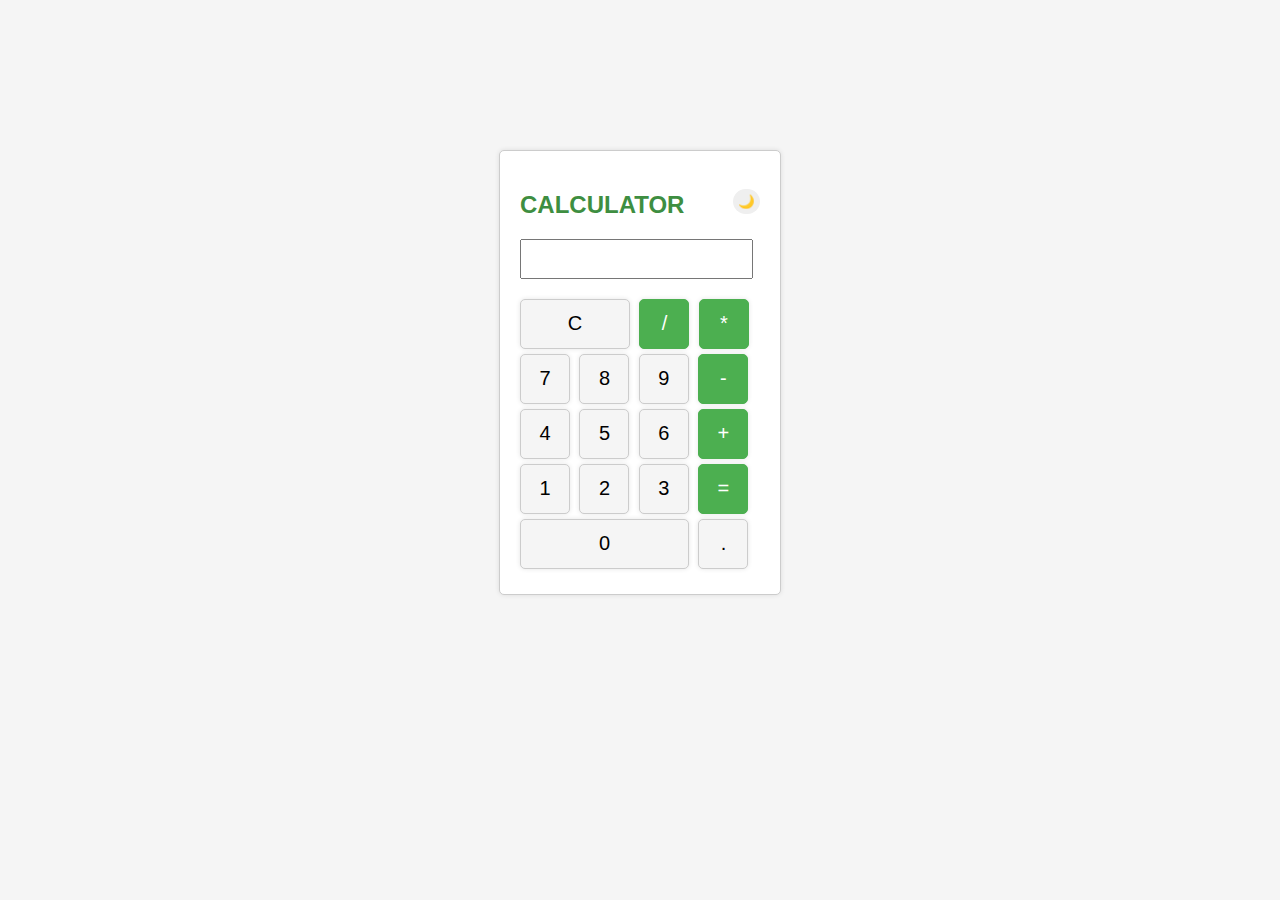
<file: Task-1/index.html>
<!DOCTYPE html>
<html>
<head>
	<title>Calculator</title>
	<link rel="stylesheet" href="calulator.css">
</head>
<body class="cal">
	<div class="calculator">
		<h2 class="heading">CALCULATOR</h2>
		<button class="theme" onclick="theme()">🌙</button>
		<input type="text" id="result" readonly>
		<input type="button" value="C" onclick="clearResult()" id="clr">
		<input type="button" value="/" class="operator" onclick="operate('/')">
		<input type="button" value="*" class="operator" onclick="operate('*')">
		<br>
		<input type="button" value="7" onclick="addNumber(7)">
		<input type="button" value="8" onclick="addNumber(8)">
		<input type="button" value="9" onclick="addNumber(9)">
		<input type="button" value="-" class="operator" onclick="operate('-')">
		<br>
		<input type="button" value="4" onclick="addNumber(4)">
		<input type="button" value="5" onclick="addNumber(5)">
		<input type="button" value="6" onclick="addNumber(6)">
		<input type="button" value="+" class="operator" onclick="operate('+')">
		<br>
		<input type="button" value="1" onclick="addNumber(1)">
		<input type="button" value="2" onclick="addNumber(2)">
		<input type="button" value="3" onclick="addNumber(3)">
		<input type="button" value="=" class="operator" id="eql" onclick="calculate()">
		<br>
		<input type="button" value="0" onclick="addNumber(0)" id="zero">
		<input type="button" value="." onclick="addDecimal()">
	</div>

	<script src="calculator.js"></script>
</body>
</html>
</file>
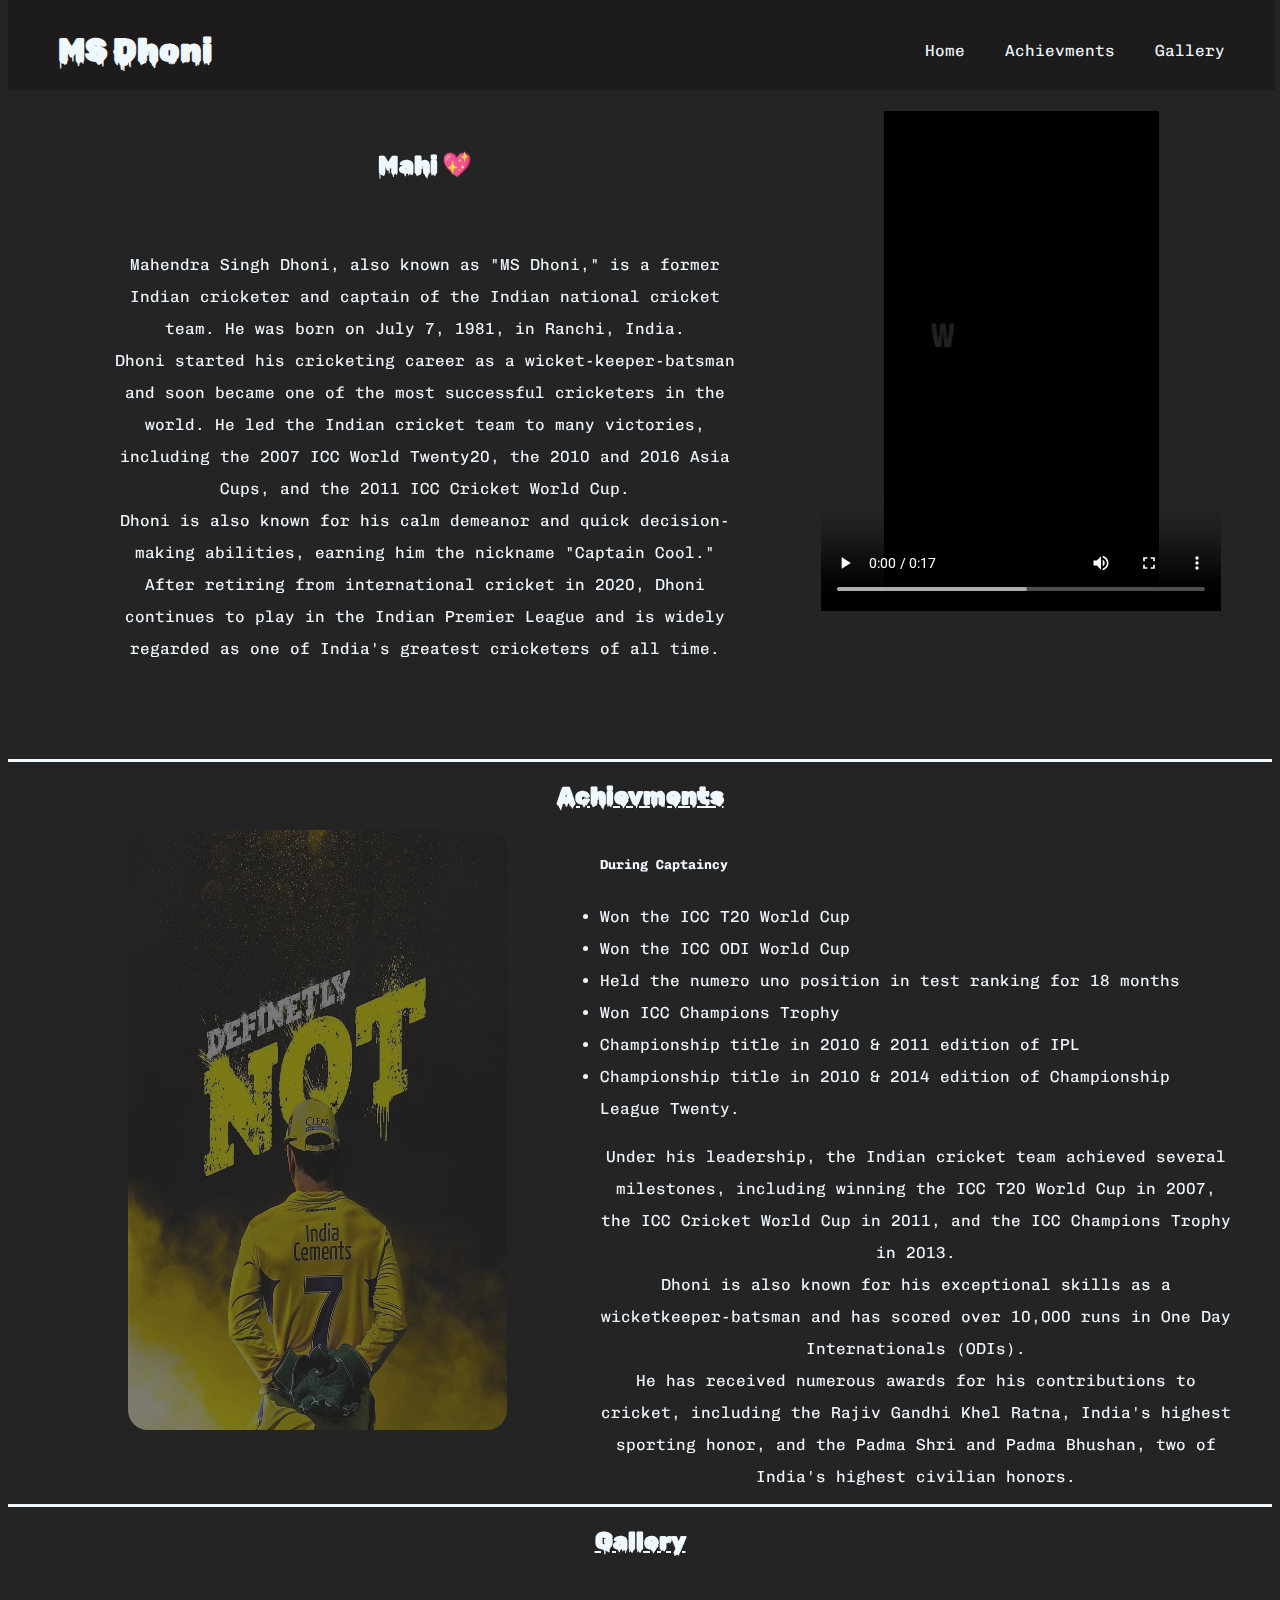
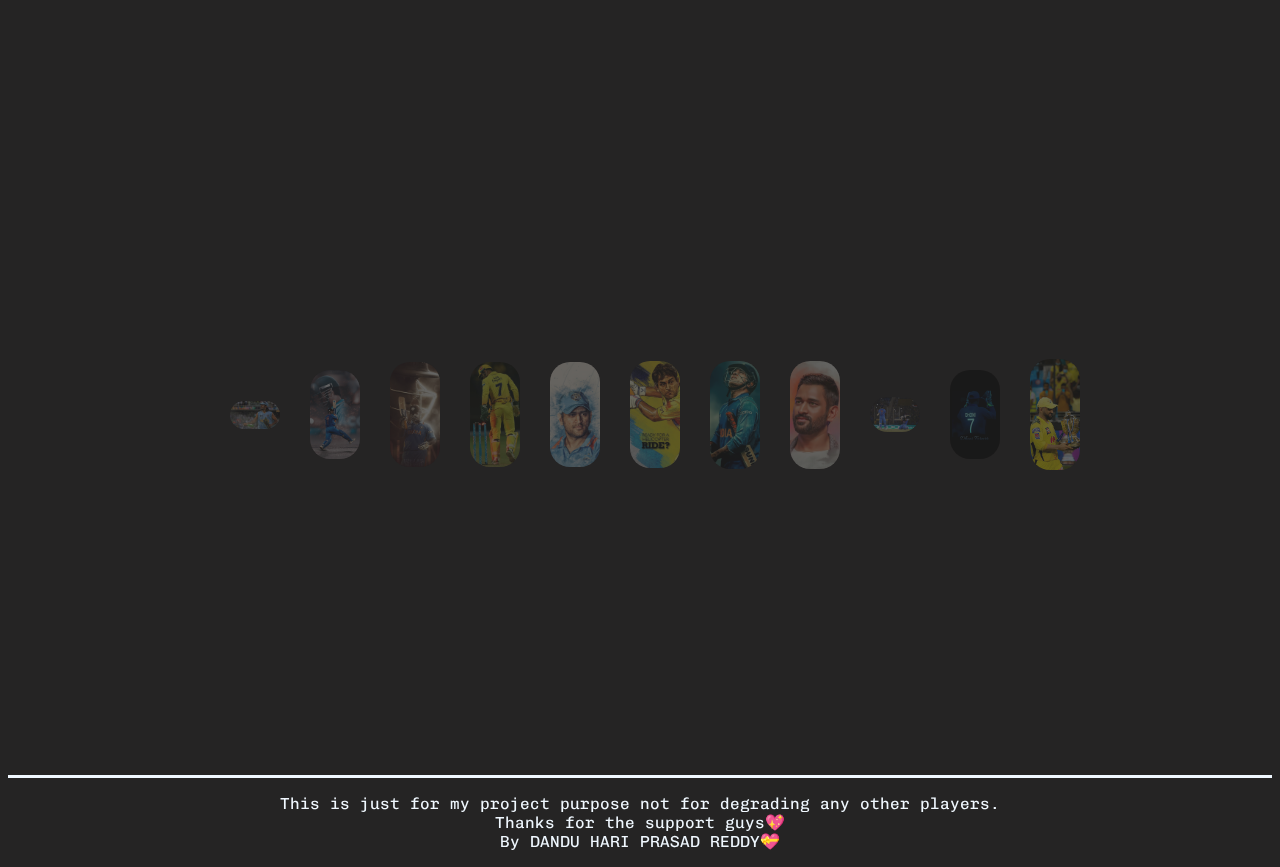
<file: Task-2/index.html>
<!DOCTYPE html>
<html lang="en">
<head>
    <meta charset="UTF-8">
    <meta http-equiv="X-UA-Compatible" content="IE=edge">
    <meta name="viewport" content="width=device-width, initial-scale=1.0">
    <title>Mahi Tribute Page</title>
    <link rel="stylesheet" href="tri.css">
</head>
<body>
    <header>
        <h1 class="title">MS Dhoni</h1>
        <ol class="nav-bar">
            <li>
                <a href="#h" class="nav">Home</a>
            </li>
            <li>
                <a href="#Achievments" class="nav">Achievments</a>
            </li>
            <li>
                <a href="#Gallery" class="nav">Gallery</a>
            </li>
        </ol>
    </header>
    <main>
        <section class="h" id="h">
            <section>
                <video src="mahi.mp4" controls class="vide" width="360px" height="400px"></video>
            </section>
            <section class="home">
                <h2 class="hname">Mahi 💖</h2>
                <p class="hommahi">Mahendra Singh Dhoni, also known as "MS Dhoni," is a former Indian cricketer and captain of the Indian national cricket team. He was born on July 7, 1981, in Ranchi, India.<br> Dhoni started his cricketing career as a wicket-keeper-batsman and soon became one of the most successful cricketers in the world. He led the Indian cricket team to many victories, including the 2007 ICC World Twenty20, the 2010 and 2016 Asia Cups, and the 2011 ICC Cricket World Cup.<br> Dhoni is also known for his calm demeanor and quick decision-making abilities, earning him the nickname "Captain Cool." After retiring from international cricket in 2020, Dhoni continues to play in the Indian Premier League and is widely regarded as one of India's greatest cricketers of all time.</p>
            </section>
        </section>
        <section class="Achievments" id="Achievments">
            <section>
                <h2 class="achead">Achievments</h2>
                <img src="img-12.jpg" alt="Dhoni" width="400" height="600" class="imach">
                <section class="atext">
                <h5>During Captaincy</h5>
                <li class="ites">Won the ICC T20 World Cup</li>
                <li class="ites">Won the ICC ODI World Cup</li>
                <li class="ites">Held the numero uno position in test ranking for 18 months</li>
                <li class="ites">Won ICC Champions Trophy</li>
                <li class="ites">Championship title in 2010 & 2011 edition of IPL</li>
                <li class="ites">Championship title in 2010 & 2014 edition of Championship League Twenty.</li>
                <p class="act"> Under his leadership, the Indian cricket team achieved several milestones, including winning the ICC T20 World Cup in 2007, the ICC Cricket World Cup in 2011, and the ICC Champions Trophy in 2013.<br> Dhoni is also known for his exceptional skills as a wicketkeeper-batsman and has scored over 10,000 runs in One Day Internationals (ODIs).<br> He has received numerous awards for his contributions to cricket, including the Rajiv Gandhi Khel Ratna, India's highest sporting honor, and the Padma Shri and Padma Bhushan, two of India's highest civilian honors.</p>
                </section>
            </section>
        </section>
        <section class="gallery" id="Gallery">
            <h2 class="achead">Gallery</h2>
            <section class="ima">
                <img src="img-1.jpg" alt="Dhoni" class="gal">
                <img src="img-2.jpg" alt="Dhoni" class="gal">
                <img src="img-3.jpg" alt="Dhoni" class="gal">
                <img src="img-4.jpg" alt="Dhoni" class="gal">
                <img src="img-5.jpg" alt="Dhoni" class="gal">
                <img src="img-6.jpg" alt="Dhoni" class="gal">
                <img src="img-7.jpg" alt="Dhoni" class="gal">
                <img src="img-8.jpg" alt="Dhoni" class="gal">
                <img src="img-9.jpg" alt="Dhoni" class="gal">
                <img src="img-10.jpg" alt="Dhoni" class="gal">
                <img src="img-11.jpg" alt="Dhoni" class="gal">
            </section>
        </section>
        <section style="font-family: 'Chivo Mono', monospace;">
            <center>
                <p>This is just for my project purpose not for degrading any other players.<br>Thanks for the support guys💖<br>By DANDU HARI PRASAD REDDY💝</p>
            </center>
        </section>
    </main>
    <script src="tri.js"></script>
</body>
</html>
</file>
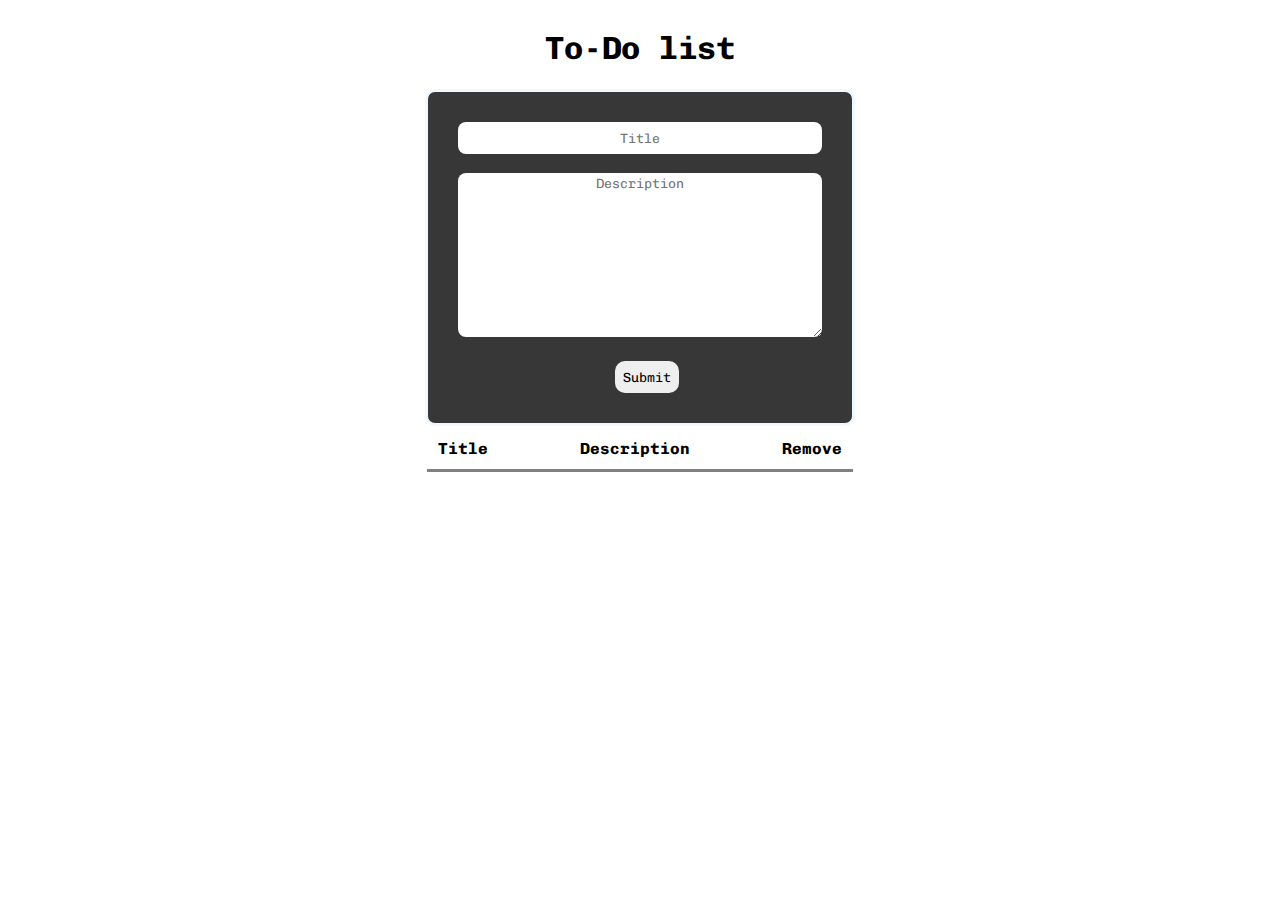
<file: Task-3/index.html>
<!DOCTYPE html>
<html lang="en">
<head>
    <meta charset="UTF-8">
    <meta http-equiv="X-UA-Compatible" content="IE=edge">
    <meta name="viewport" content="width=device-width, initial-scale=1.0">
    <title>Todo</title>
    <link rel="stylesheet" href="todo.css">
</head>
<body>
    <header>
        <h1>To-Do list</h1>
    </header>

    <main>
        <form id="todo-form">
            <input type="text" name="title" id="title" placeholder="Title">
            <br><br>
            <textarea name="Description" id="description" cols="30" rows="10" placeholder="Description"></textarea>
            <br>
            <button type="submit" id="sumbitbtn">Submit</button>
        </form>
    </main>
    <section class="taskdescription">
        <table id="todo-table">
            <tr>
                <th>Title</th>
                <th>Description</th>
                <th>Remove</th>
            </tr>
        </table>
    </section>
    <script src="todo.js"></script>
</body>
</html>
</file>
<file: Task-1/calulator.css>
body {
    font-family: Arial, sans-serif;
    background-color: #f5f5f5;
    /* text-align: center; */
}
.the{
    background-color: rgb(43, 42, 42);
}
.t{
    background-color: #f5f5f5;
    border: 1px solid #ccc;
    border-radius: 5px;
    box-shadow: 0 0 5px rgba(0, 0, 0, 0.1);
    padding: 20px;
    width: 240px;
    margin: 0 auto;
    margin-top: 150px;
}
.calbg{
    background-color: rgb(43, 42, 42);
    border: 1px solid #ccc;
    border-radius: 5px;
    box-shadow: 0 0 5px rgba(0, 0, 0, 0.1);
    padding: 20px;
    width: 240px;
    margin: 0 auto;
    margin-top: 150px;
}
.theme{
    border-style: none;
    border-radius: 20px;
    float: right;
    margin-top: -50px;
    padding: 5px;
}
.heading{
    color: #3e8e41;
}
.calculator {
    background-color: #fff;
    border: 1px solid #ccc;
    border-radius: 5px;
    box-shadow: 0 0 5px rgba(0, 0, 0, 0.1);
    padding: 20px;
    width: 240px;
    margin: 0 auto;
    margin-top: 150px;

}
.calculator input[type="text"] {
    width: 97%;
    height: 40px;
    font-size: 20px;
    margin-bottom: 20px;
    padding: 5px;
    box-sizing: border-box;
}
.calculator input[type="button"] {
    width: 50px;
    height: 50px;
    font-size: 20px;
    margin-right: 5px;
    margin-bottom: 5px;
    background-color: #f5f5f5;
    border: 1px solid #ccc;
    border-radius: 5px;
    box-shadow: 0 0 5px rgba(0, 0, 0, 0.1);
    cursor: pointer;
    outline: none;
}
.calculator input[type="button"]:hover {
    background-color: #ddd;
}
.calculator input[type="button"].operator {
    background-color: #4CAF50;
    color: #fff;
    border-color: #4CAF50;
}
#zero{
    width: 169px;
}
#clr{
    width: 110px;
}
.calculator input[type="button"].operator:hover {
    background-color: #3e8e41;
}
</file>
<file: Task-2/tri.css>
@import url('https://fonts.googleapis.com/css2?family=Rubik+Wet+Paint&display=swap');
@import url('https://fonts.googleapis.com/css2?family=Roboto:wght@300&display=swap');
@import url('https://fonts.googleapis.com/css2?family=Chivo+Mono:wght@200&display=swap');
body{
    color: aliceblue;
    background-color: rgb(37, 36, 36);
    /* width: 100%; */
    user-select: none;

}
header{
    overflow: hidden;
    position: fixed;
    background-color: rgb(29, 27, 27);
    height: 90px;
    margin-top: -50px;
    width: 99%;
}
.title{
    padding: 10px;
    width: fit-content;
    margin-left: 40px;
    font-family: 'Rubik Wet Paint', cursive;
    color: aliceblue;
}
.nav-bar{
    list-style: none;
    display: flex;
    gap: 40px;
    float: right;
    margin-top: -60px;
    margin-right: 50px;
    width: fit-content;
    font-family: 'Chivo Mono', monospace;
}
.nav{
  text-decoration: none;
  color: aliceblue;
}
.nav:hover{
    color: rgb(230, 115, 26);
    transition: 0.3s ease-in-out;
}


/* video  */
.h{
  height: fit-content;
  margin-top: 50px;
  padding: 1px;
  border-bottom-style: solid;
}
.vide{
    width: 400px;
    height: 500px;
    float: right;
    margin-right: 50px;
    margin-top: 60px;
    border-style: none;
    
}
.vide:hover{
  border-style: solid;
    border-color: #fff;
    border-radius: 20px;
}
.home{
  text-align: center;
  width: 50%;
  margin-left: 100px;
  margin-top: 100px;


}
.hommahi{
  line-height: 2;
  font-family: 'Chivo Mono', monospace;
  margin-top: 70px;
  margin-bottom: 93px;
}
.hname{
  font-family: 'Rubik Wet Paint', cursive;
  color: aliceblue;

  
}

/* achievements */
.achead{
  font-family: 'Rubik Wet Paint', cursive;
  text-decoration: underline;
  text-align: center;
}
.imach{
  width: 30%;
  margin-left: 120px;
  border-style: none;
  border-radius: 20px;
  opacity: 40%;
  transition: transform .2s; 
  margin-bottom: 70px;
}
.imach:hover{
  opacity: 100%;
  transform: scale(1.1);
}
.atext{
  line-height: 2;
  font-family: 'Chivo Mono', monospace;
  float: right;
  width: 50%;
  margin-right: 40px;
  /* margin-top: 150px; */
}
.act{
  line-height: 2;
  text-align: center;
}
.Achievments{
  border-bottom-style: solid;
}
/* end */

/* gallery */

.gallery{
  border-bottom-style: solid;
}
.gal{
  width: 50px;
  height: fit-content;
  opacity: 30%;
  margin-left: 30px;
  align-items: center;
  transition: transform .2s;
  border-style: none;
  border-radius: 20px;
}
.gal:hover{
  
  width: 300px;
  opacity: 100%;
  transform: scale(1.1);
}
.ima{
  display: flex;
  flex-direction: row;
  align-items: center;
  place-content: center;
  margin-top: 100px;
  height: 80vh;
}
</file>
<file: Task-3/todo.css>
@import url('https://fonts.googleapis.com/css2?family=Chivo+Mono:wght@200&display=swap');
body{
    display: flex;
    flex-direction: column;
    align-items: center;
    font-family: 'Chivo Mono', monospace;
}
main{
    background-color: rgb(56, 55, 55);
    border-style: solid;
    border-color: aliceblue;
    padding: 30px;
    border-radius: 10px;
}
input,textarea{
    width: 360px;
    border-style: none;
    border-radius: 8px;
    text-align: center;
    caret-color: rgb(255, 111, 0);
    font-family: 'Chivo Mono', monospace;
    caret-shape: underscore;
}
input{
    height: 30px;
}
#sumbitbtn{
    padding: 8px;
    border-style: none;
    border-radius: 10px;
    margin-top: 20px;
    margin-left: 43%;
    font-family: 'Chivo Mono', monospace;
}
#sumbitbtn:hover{
    background-color: rgb(255, 111, 0);
    color: aliceblue;
    font-family: 'Chivo Mono', monospace;
}
table{
    max-width: 100px;
    font-family: 'Chivo Mono', monospace;
}
tr{

    display: flex;
    flex-direction: row;
    column-gap: 90px;
    width: fit-content;
    padding: 10px;
    border-bottom-style: solid;
}
</file>
